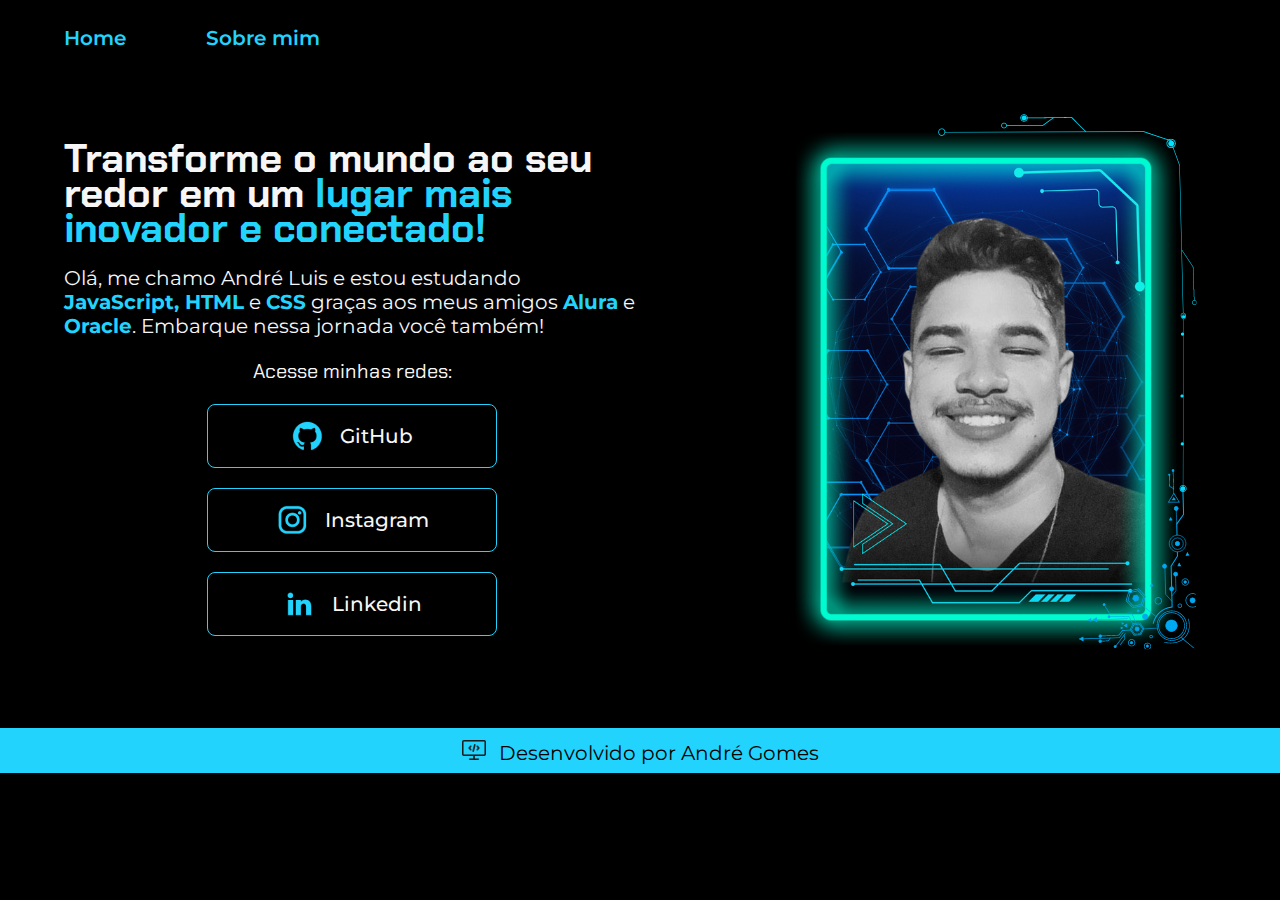
<file: index.html>
<!DOCTYPE html>
<html lang="pt-br">
<head>
    <meta charset="UTF-8">
    <meta http-equiv="X-UA-Compatible" content="IE-edge">
    <meta name="viewport" content="width=device-width, initial-scale=1.0">
    <title>My page André</title>
    <link rel="stylesheet" href="/style/style.css">
    <link rel="icon" type="image/png" href="favicon.png">
</head>

<body>
    <header class="cabecalho">
        <nav class="cabecalho__menu">
            <a class="cabecalho__links" href="index.html">Home</a>
            <a class="cabecalho__links" href="about.html">Sobre mim</a>
        </nav>
    </header>
    <main class="pagina">
        <section class="apresentacao__conteudo">
            <h1 class="apresentacao__conteudo__titulo">Transforme o mundo ao seu redor em um <strong class="titulo"> lugar mais inovador e conectado!</strong></h1>
            <p class="apresentacao__conteudo__texto">Olá, me chamo André Luis e estou estudando <strong>JavaScript, HTML</strong> e <strong> CSS</strong> graças aos meus amigos <strong>Alura</strong> e <strong>Oracle</strong>. Embarque nessa jornada você também!</p>
            <div class="botoes">
                <h2 class="acesse__minhas__redes">Acesse minhas redes:</h2>
                <a class="botao__link" href="https://github.com/andreondev">
                    <img src="assets/github.png">
                    GitHub
                </a>
                <a class="botao__link" href="hhttps://www.instagram.com/creative_storex?igsh=MTR2ajB5MTIxb2lmOQ==">
                    <img src="assets/instagram.png">
                    Instagram
                </a>
                <a class="botao__link" href="https://br.linkedin.com/">
                    <img src="assets/linkedin.png">
                    Linkedin
                </a>
               
            </div>
        </section>
        <img class="apresetacao__imagem"  src="assets/andreimg.png" alt="andre">
    </main>
    <footer class="barra__de__baixo">
        <p> <img src="/assets/iconebarra.png"  alt="icone"> Desenvolvido por André Gomes</p>
    </footer>
</body>
</html>
</file>
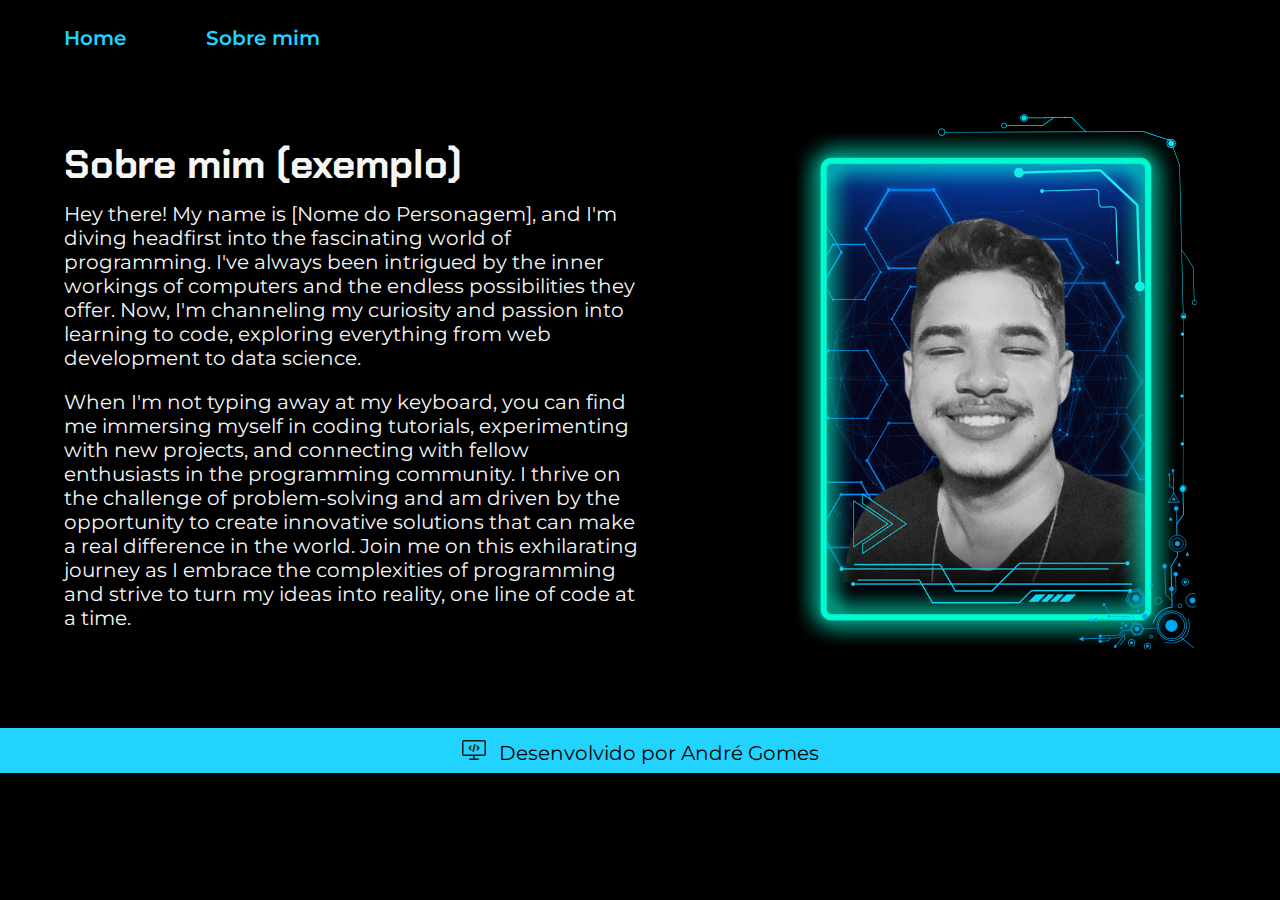
<file: about.html>
<!DOCTYPE html>
<html lang="pt-br">
<head>
    <meta charset="UTF-8">
    <meta http-equiv="X-UA-Compartible" content="IE-edge">
    <meta name="viewport" content="width=device-width, initial-scale=1.0">
    <title>Sobre mim</title>
    <link rel="stylesheet" href="/style/style.css">
</head>
<body>
    <header class="cabecalho">
        <nav class="cabecalho__menu">
            <a class="cabecalho__links" href="index.html">Home</a>
            <a class="cabecalho__links" href="about.html">Sobre mim</a>
        </nav>
    </header>
    
    <main class="pagina">
        <section class="apresentacao__conteudo">
            <h1 class="apresentacao__conteudo__titulo"> Sobre mim (exemplo) </h1>
            <p  class="apresentacao__conteudo__texto">Hey there! My name is [Nome do Personagem], and I'm diving headfirst into the fascinating world of programming. I've always been intrigued by the inner workings of computers and the endless possibilities they offer. Now, I'm channeling my curiosity and passion into learning to code, exploring everything from web development to data science.</p>
            <p  class="apresentacao__conteudo__texto">When I'm not typing away at my keyboard, you can find me immersing myself in coding tutorials, experimenting with new projects, and connecting with fellow enthusiasts in the programming community. I thrive on the challenge of problem-solving and am driven by the opportunity to create innovative solutions that can make a real difference in the world. Join me on this exhilarating journey as I embrace the complexities of programming and strive to turn my ideas into reality, one line of code at a time.</p>

        </section>
        <img class="apresetacao__imagem" src="/assets/andreimg.png" alt="andregatao">
    </main>

    <footer class="barra__de__baixo">
        <p> <img src="/assets/iconebarra.png"  alt="icone"> Desenvolvido por André Gomes</p>
    </footer>
           
</body>
</html>
</file>
<file: style/style.css>
@import url('https://fonts.googleapis.com/css2?family=Chakra+Petch:wght@600&family=Montserrat&display=swap');
@import url('https://fonts.googleapis.com/css2?family=Montserrat:wght@600&display=swap');
@import url('https://fonts.googleapis.com/css2?family=Prompt&display=swap');







* {
    margin: 0;
    padding: 0;
}

body {
    /* height: 100vh; */
    box-sizing: border-box;
    background-color: black;
    color: #F6F6F6;
    
}

.cabecalho {
    padding: 2% 0 0 5%;

}

.cabecalho__menu {
    display: flex;
    gap: 80px;
    

}

.cabecalho__links {
    font-family: 'Montserrat', sans-serif;
    font-size: 1.25rem;
    font-weight: 600;
    color: #22D4FD;
    text-decoration: none;
}



.titulo {
    color:#22D4FD;
}
strong {
    color:#22D4FD;
}

.pagina {
    padding: 5%;
    display: flex;
    align-items: center;
    justify-content: space-between;
    gap: 82px;
}

.apresentacao__conteudo {
    width: 50%;
    display: flex;
    flex-direction: column;
    gap: 20px;

}

.apresentacao__conteudo__titulo {
    font-size: 2.5rem;
    font-family: 'Chakra Petch', sans-serif;
    line-height: 35px;

}

.apresentacao__conteudo__texto {
    font-size: 1.25rem;
    font-family: 'Montserrat', sans-serif;
}

.botoes {
    display: flex;
    justify-content: space-between;
    flex-direction: column;
    align-items: center;
    gap: 20px;
    
}

.acesse__minhas__redes {
    font-family:'Chakra Petch', sans-serif;
    font-weight: 400;
    font-size: 1.25rem;

}



.botao__link {
    display: flex;
    justify-content: center;
    align-items: center;
    gap: 16px;
    width: 50%;
    text-align: center;
    border-radius: 8px;
    font-size: 1.25rem;
    font-weight: 500;
    padding: 15px 0;
    text-decoration: none;
    color: #F6F6F6 ;
    font-family: 'Montserrat', sans-serif;
    border: 1px solid #22D4FD;
}

.botao__link:hover {
    background-color: #272727;

}

.apresentacao__imagem {
    width: 50%;
   
}


.barra__de__baixo {
    padding: 8px;
    background-color: #22D4FD;
    color:black;
    text-align: center;
    font-family: 'Montserrat', sans-serif;
    font-size: 1.25rem;
    font-weight: 400;
    align-items: center;
    justify-content: center;

}
.barra__de__baixo img {
    width: 24px; 
    height: auto; 
    margin-right: 8px; 
}

@media (max-width:  1200px) {
    .cabecalho {
        padding: 10%;
        
    }

    .cabecalho__menu {
        justify-content: center;
    }

    .pagina {
        flex-direction: column-reverse;
        padding: 5%;
    }
     
    .apresentacao__conteudo {
        width: auto;
    }


}
</file>
